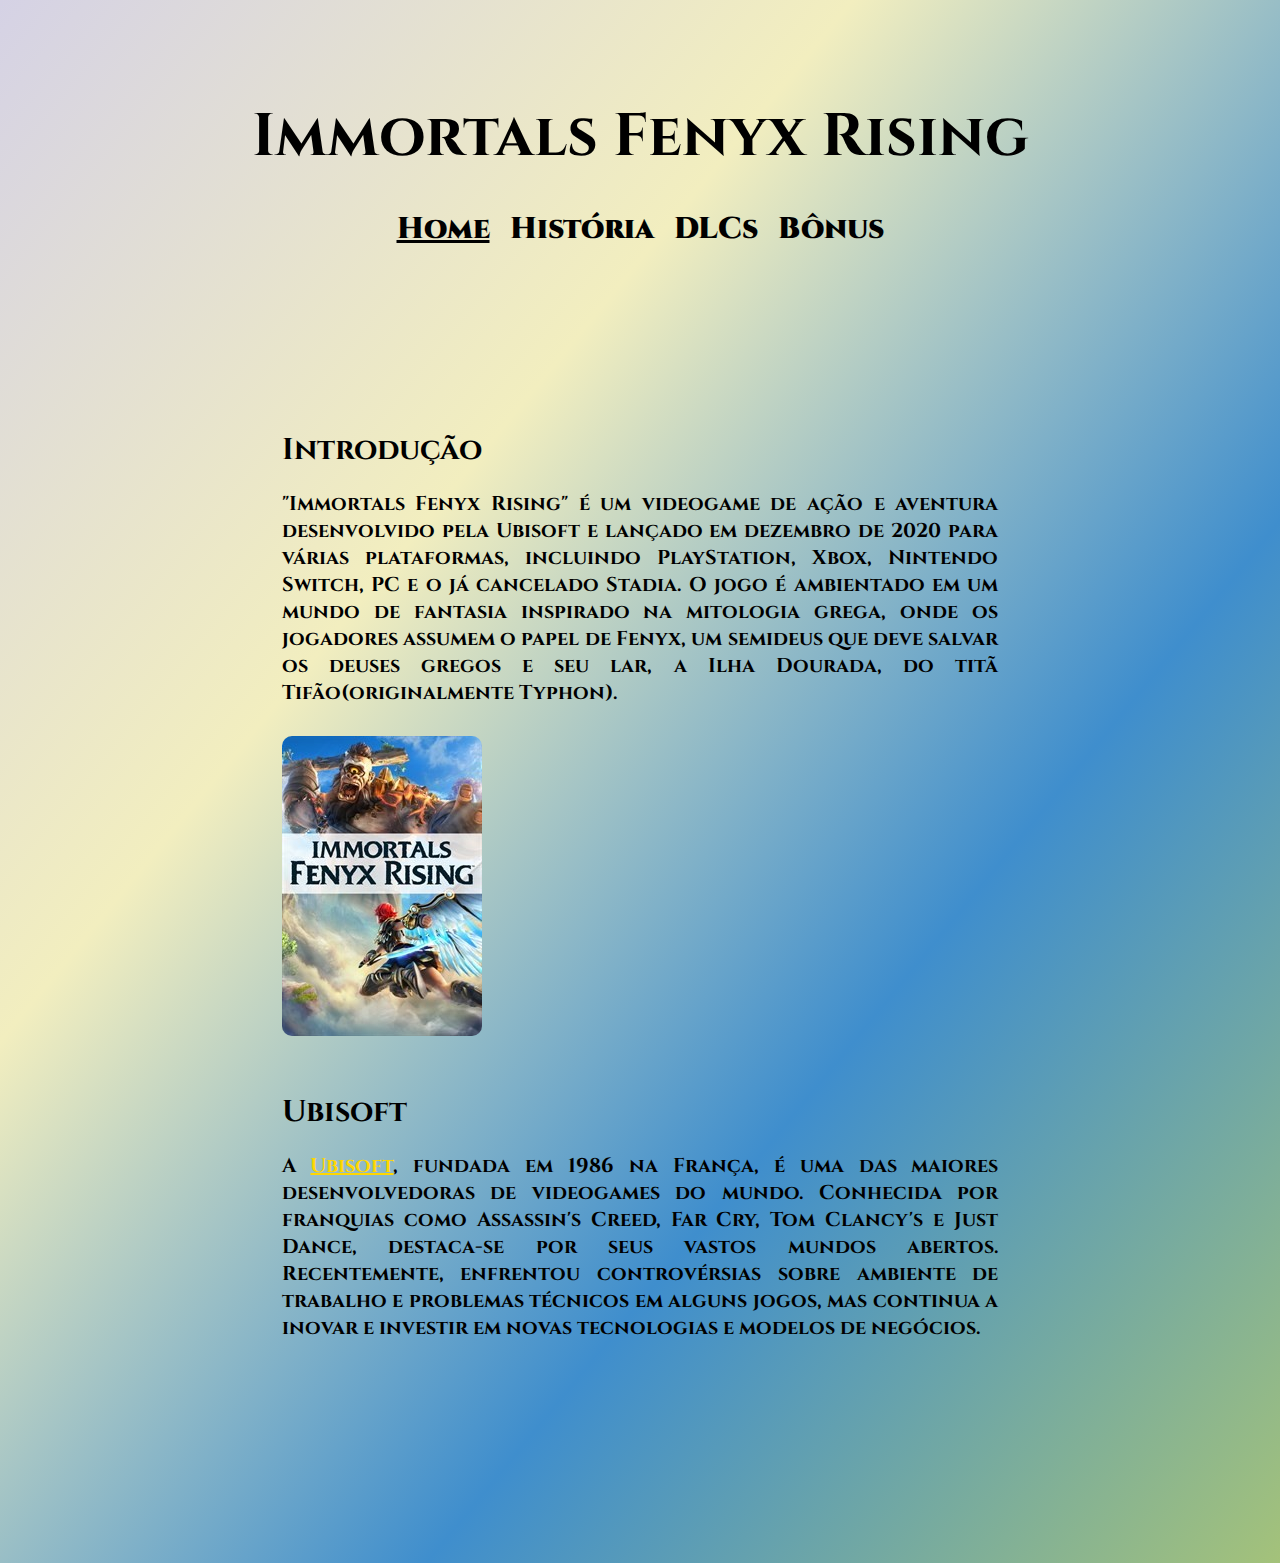
<file: index.html>
<!DOCTYPE html>
<html lang="pt-BR">

<head>
    <meta charset="UTF-8">
    <meta name="viewport" content="width=device-width, initial-scale=1.0">
    <title>Immortals Fenyx Rising</title>
    <link rel="stylesheet" href="./css/style.css">
</head>

<body>



    <header>
       
        <h1>Immortals Fenyx Rising</h1>
        <nav>
            <ul>
                <li><a href="index.html">
                        <div class="janelaAtual"><div class="botao">Home</div></div>
                    </a></li>
                <li><a href="historia.html"><div class="botao">História</div></a></li>
                <li><a href="dlc.html"><div class="botao">DLCs</div></a></li>
                <li><a href="bonus.html"><div class="botao">Bônus</div></a></li>
            </ul>
            <!--Menu de navegação-->

        </nav>



    </header>
    <main>
        <!--Introdução-->
        <div class="texto">
            <h2>
                Introdução
            </h2>
            <p>"Immortals Fenyx Rising" é um videogame de ação e aventura desenvolvido pela Ubisoft
                e lançado em dezembro de 2020 para várias plataformas, incluindo PlayStation, Xbox,
                Nintendo Switch, PC e o já cancelado Stadia. O jogo é ambientado em um mundo de fantasia inspirado na
                mitologia
                grega, onde os jogadores assumem o papel de Fenyx, um semideus que deve salvar os deuses gregos e seu
                lar, a Ilha Dourada, do titã Tifão(originalmente Typhon).</p>
                <img src="img/capa.jpg" alt="Capa Immortals Fenyx Rising">
            <h2>Ubisoft</h2>
            <p>
                A <a href="https://www.ubisoft.com/pt-br/game/immortals-fenyx-rising" class="hl">Ubisoft</a>, fundada em 1986 na França, é uma das maiores desenvolvedoras de videogames do mundo. Conhecida por franquias como Assassin's Creed, Far Cry, Tom Clancy's e Just Dance, destaca-se por seus vastos mundos abertos. Recentemente, enfrentou controvérsias sobre ambiente de trabalho e problemas técnicos em alguns jogos, mas continua a inovar e investir em novas tecnologias e modelos de negócios.
            </p>
            <br><br><br><br><br><br>
            
            
            </div>
            

    </main>
    <footer>

    </footer>

</body>

</html>
</file>
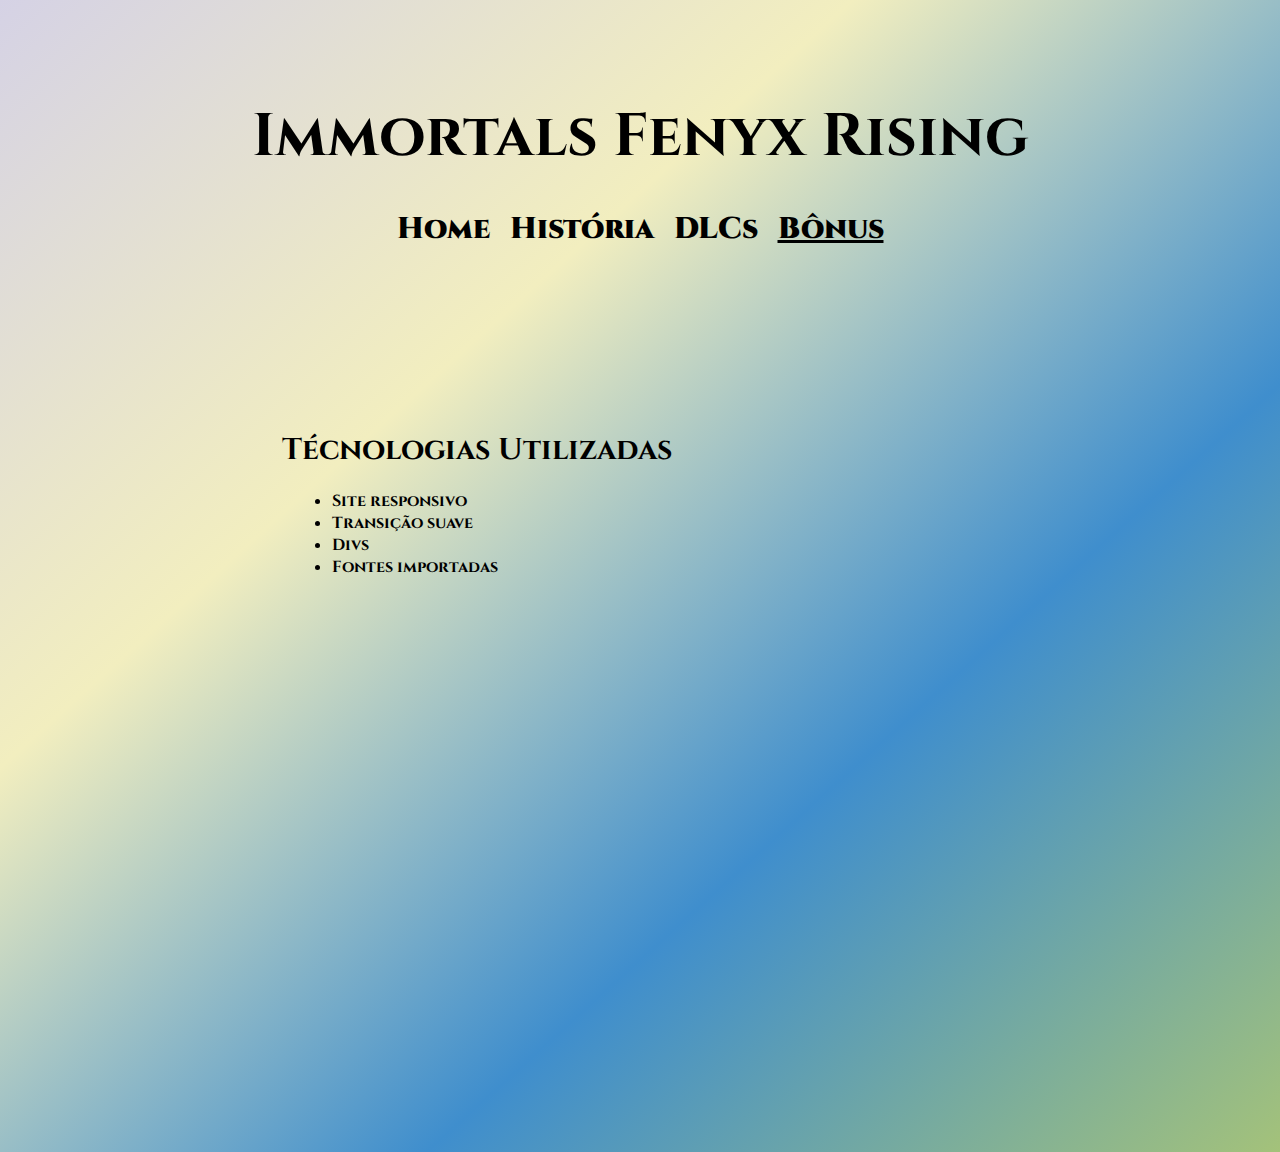
<file: bonus.html>
<!DOCTYPE html>
<html lang="pt-BR">
<head>
    <meta charset="UTF-8">
    <meta name="viewport" content="width=device-width, initial-scale=1.0">
    <title>Bônus</title>
    <link rel="stylesheet" href="css/style.css">
</head>
<body>
    <header>
        <h1>Immortals Fenyx Rising</h1>
        <nav>
            <ul>
                <li><a href="index.html">
                    <div class="gambBack"><div class="botao">Home</div></div>
                </a></li>
            <li><a href="historia.html"><div class="gambBack"><div class="botao">História</div></div></a></li>
            <li><a href="dlc.html"><div class="gambBack"><div class="botao">DLCs</div></div></a></li>
            <li><a href="bonus.html"><div class="janelaAtual"><div class="botao">Bônus</div></div></a></li>
            </ul>
            <!--Menu de navegação-->

        </nav>
    </header>
    <main>
        <!--Técnologias bônus-->
        <div>
            <h2>Técnologias Utilizadas</h2>
            <div class="listaTec"><ul>
                <li>Site responsivo</li>
                <li>Transição suave</li>
                <li>Divs</li>
                
                <li>Fontes importadas</li>
            </ul></div>
            <br><br><br><br><br><br><br><br><br><br><br>
        </div>
    </main>
    <footer>
        <br><br><br><br><br><br><br><br><br><br><br>
    </footer>
</body>
</html>
</file>
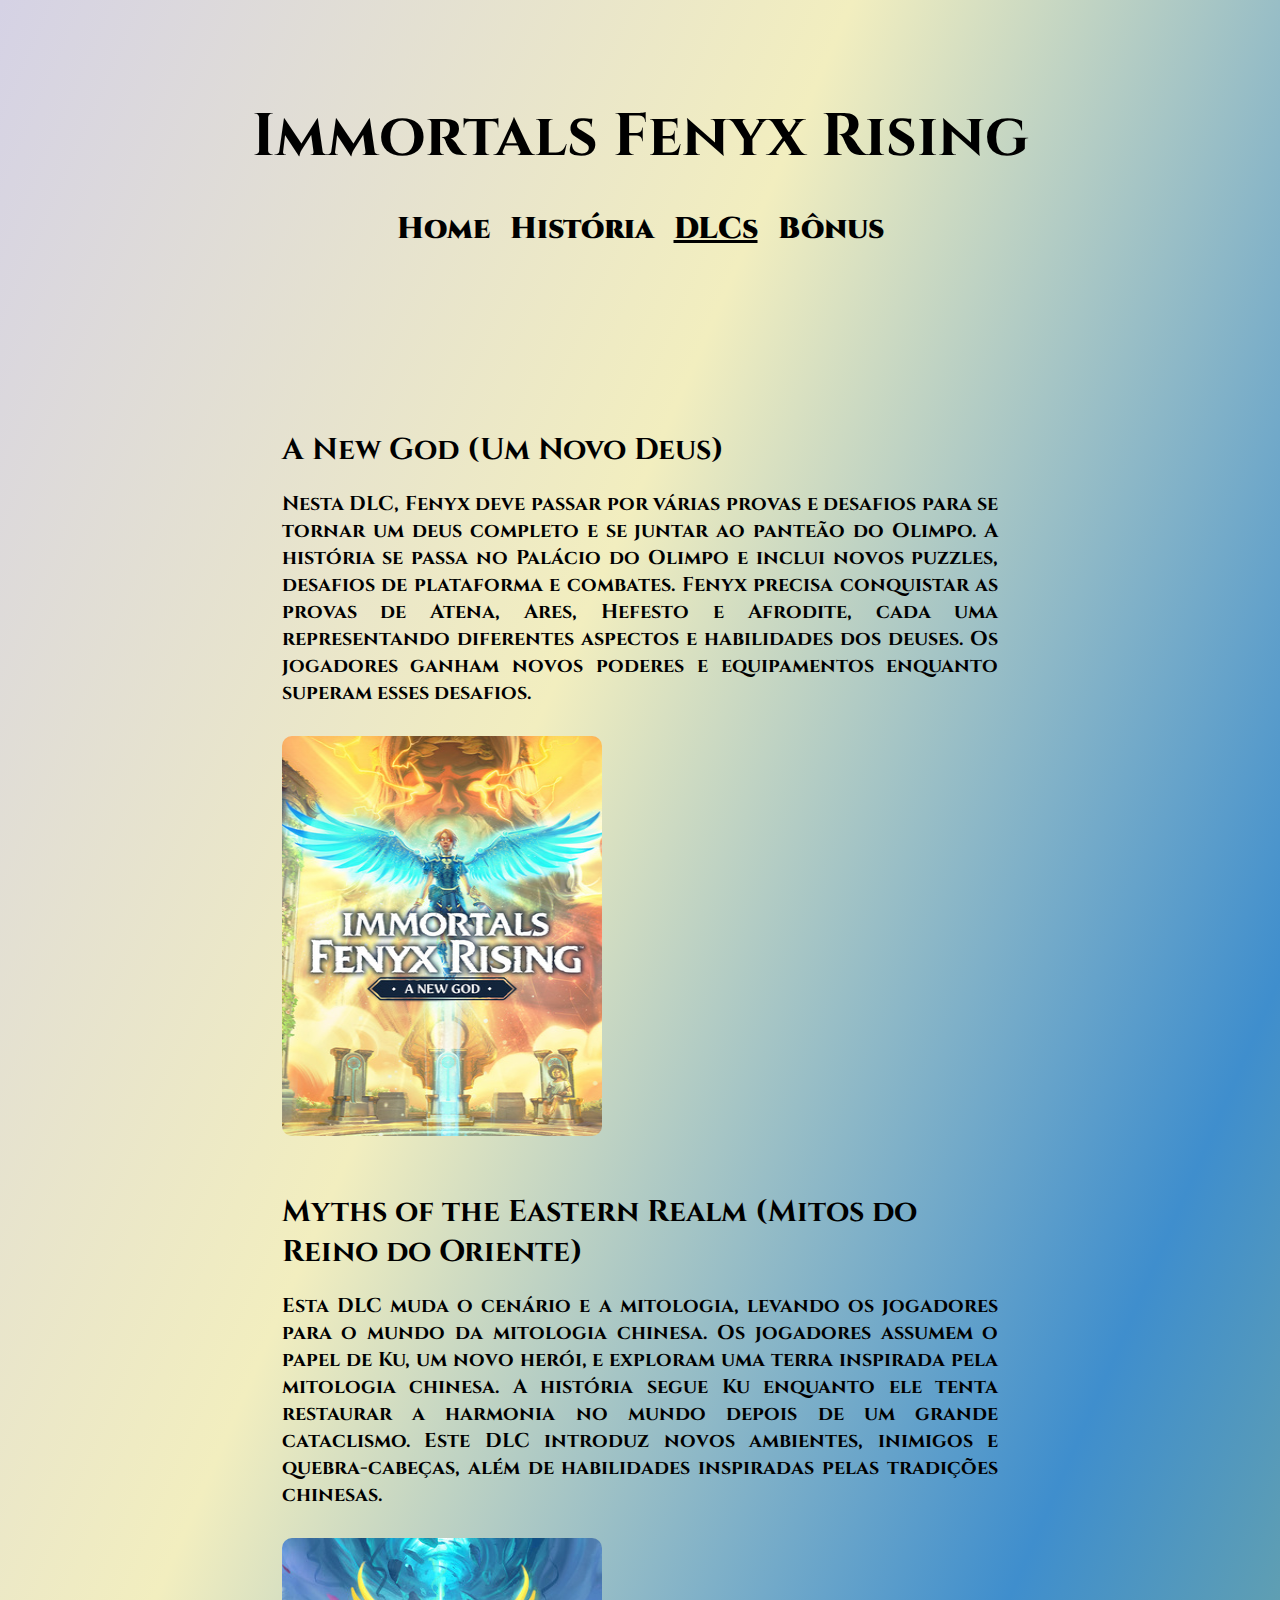
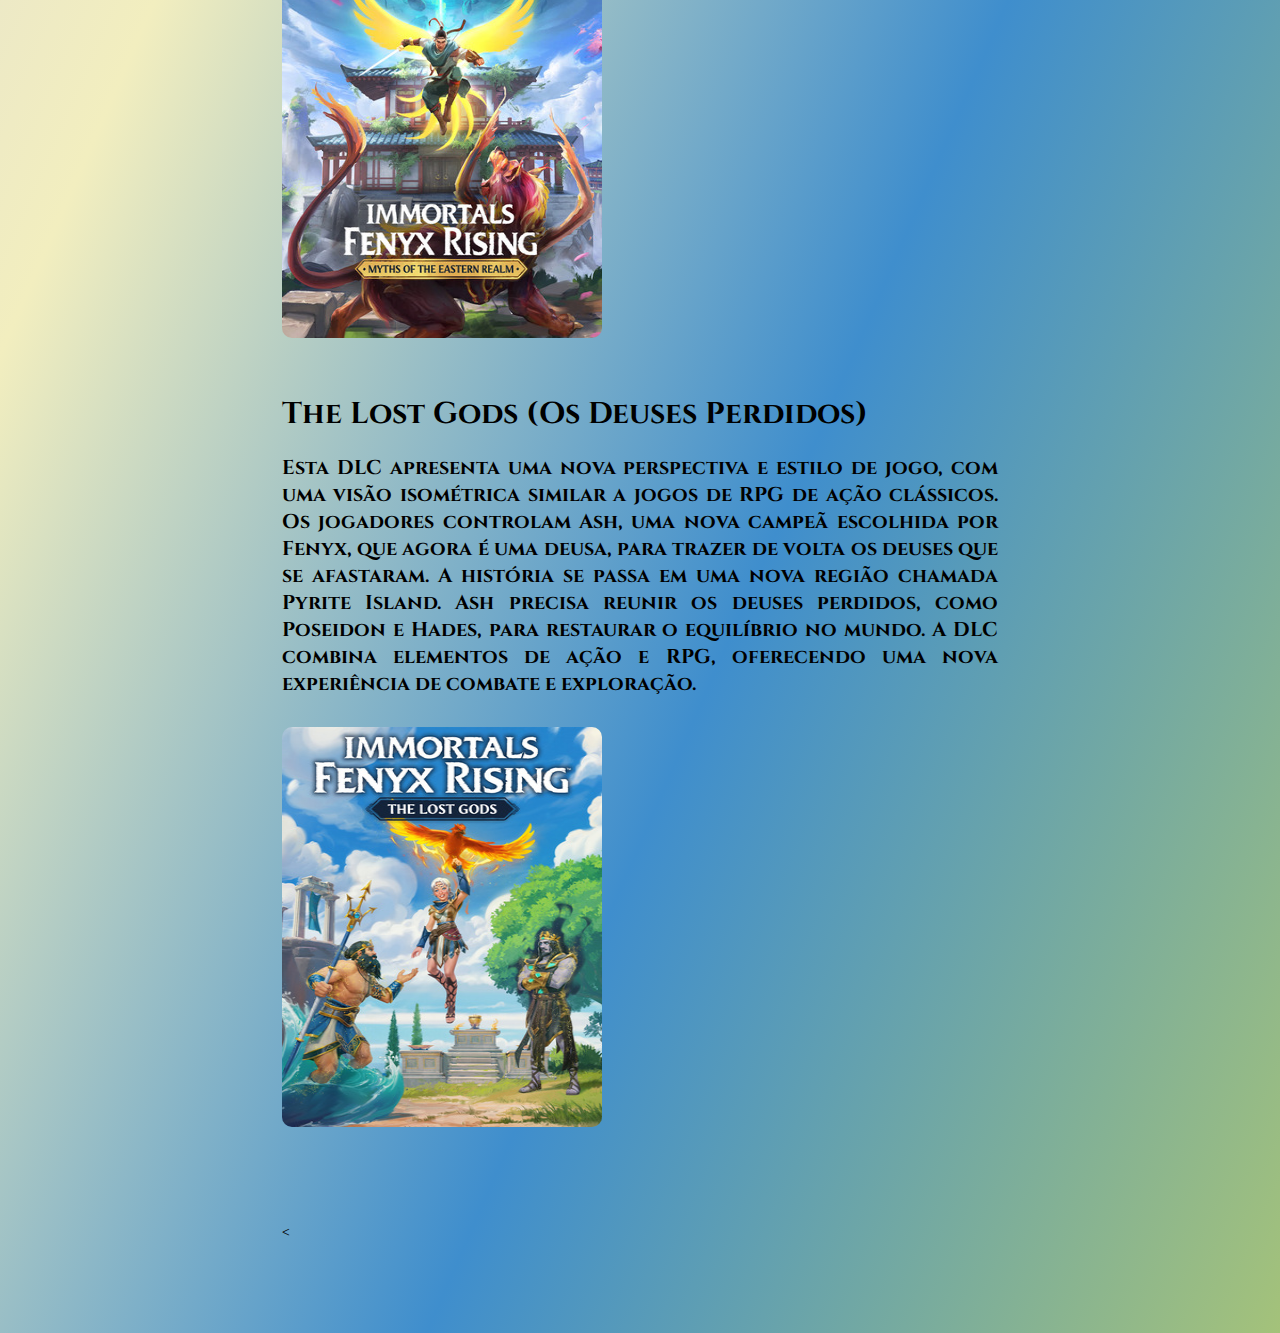
<file: dlc.html>
<!DOCTYPE html>
<html lang="pt-BR">
<head>
    <meta charset="UTF-8">
    <meta name="viewport" content="width=device-width, initial-scale=1.0">
    <title>DLCs</title>
    <link rel="stylesheet" href="css/style.css">
</head>
<body>
    <header>
        <h1>Immortals Fenyx Rising</h1>
        <nav>
            <ul>
                <li><a href="index.html">
                    <div class="gambBack"><div class="botao">Home</div></div>
                </a></li>
            <li><a href="historia.html"><div class="gambBack"><div class="botao">História</div></div></a></li>
            <li><a href="dlc.html"><div class="janelaAtual"><div class="botao">DLCs</div></div></a></li>
            <li><a href="bonus.html"><div class="gambBack"><div class="botao">Bônus</div></div></a></li>
            </ul>
            <!--Menu de navegação-->

        </nav>
    </header>
    <main>
        <!--Lista de DLCs-->
        <div>
            <h2>A New God (Um Novo Deus)</h2>
            <p>Nesta DLC, Fenyx deve passar por várias provas e desafios para se tornar um deus completo e se juntar ao panteão do Olimpo. A história se passa no Palácio do Olimpo e inclui novos puzzles, desafios de plataforma e combates. Fenyx precisa conquistar as provas de Atena, Ares, Hefesto e Afrodite, cada uma representando diferentes aspectos e habilidades dos deuses. Os jogadores ganham novos poderes e equipamentos enquanto superam esses desafios.</p>
            <img src="img/aNewGodDLC (1).jpg" alt="DLC A New God" width="320" height="400">
            <br>
            <h2>Myths of the Eastern Realm (Mitos do Reino do Oriente)</h2>
            <p>Esta DLC muda o cenário e a mitologia, levando os jogadores para o mundo da mitologia chinesa. Os jogadores assumem o papel de Ku, um novo herói, e exploram uma terra inspirada pela mitologia chinesa. A história segue Ku enquanto ele tenta restaurar a harmonia no mundo depois de um grande cataclismo. Este DLC introduz novos ambientes, inimigos e quebra-cabeças, além de habilidades inspiradas pelas tradições chinesas.</p>
            <img src="img/MofTheEsternRealmDlc (1) (1).jpg" alt="DLC Myths of the Eastern Realm" width="320" height="400">
            <br>
            <h2>The Lost Gods (Os Deuses Perdidos)</h2>
            <p>Esta DLC apresenta uma nova perspectiva e estilo de jogo, com uma visão isométrica similar a jogos de RPG de ação clássicos. Os jogadores controlam Ash, uma nova campeã escolhida por Fenyx, que agora é uma deusa, para trazer de volta os deuses que se afastaram. A história se passa em uma nova região chamada Pyrite Island. Ash precisa reunir os deuses perdidos, como Poseidon e Hades, para restaurar o equilíbrio no mundo. A DLC combina elementos de ação e RPG, oferecendo uma nova experiência de combate e exploração.</p>
            <img src="img/TheLostGodsDlc (1).jpg" alt="The Lost Gods" width="320" height="400">
            <br><br><br><br><br><
            

        </div>
    </main>
    <footer>

    </footer>
</body>
</html>
</file>
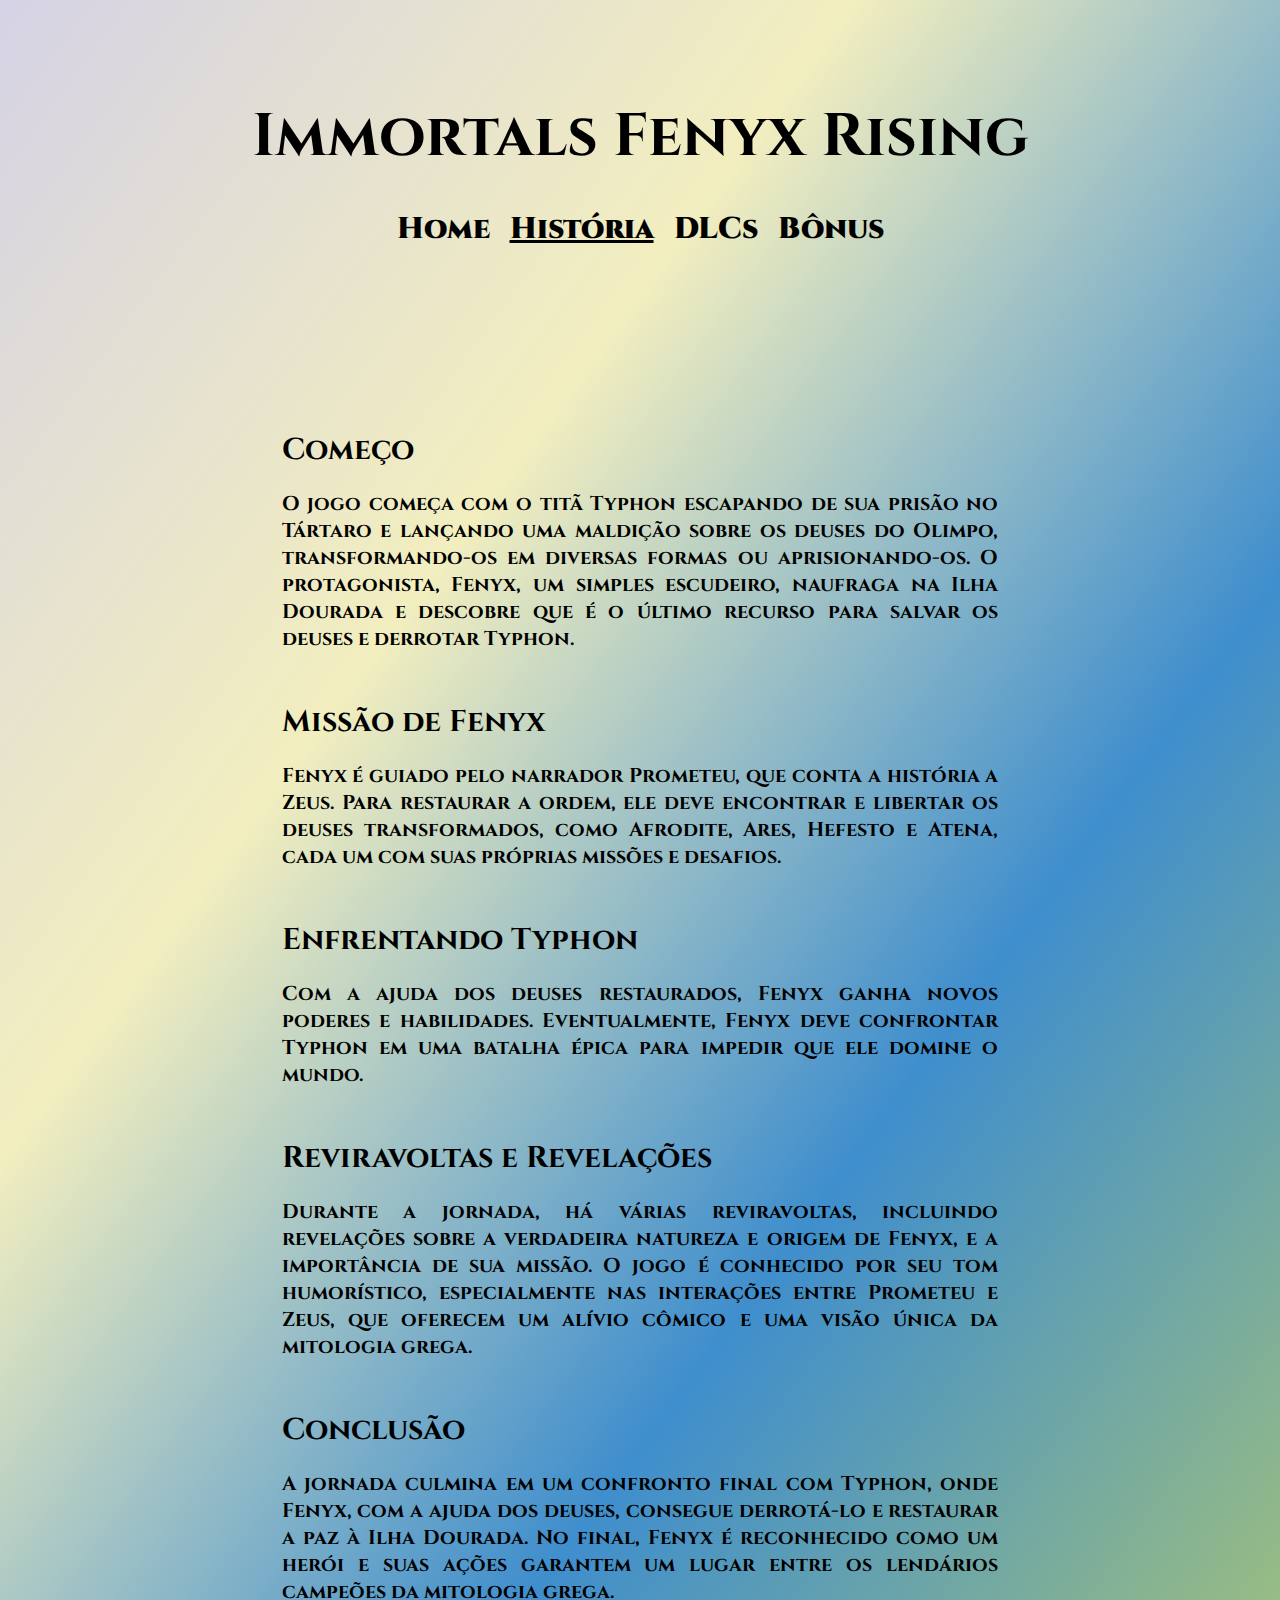
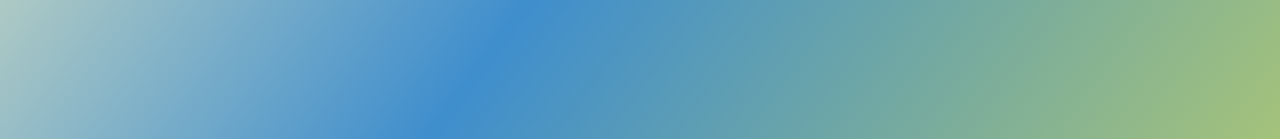
<file: historia.html>
<!DOCTYPE html>
<html lang="pt-BR">
<head>
    <meta charset="UTF-8">
    <meta name="viewport" content="width=device-width, initial-scale=1.0">
    <title>História</title>
    <link rel="stylesheet" href="css/style.css">
</head>
<body>
    <header>
        <h1>Immortals Fenyx Rising</h1>
        <nav>
            <ul>
                <li><a href="index.html">
                    <div class="gambBack"><div class="botao">Home</div></div>
                </a></li>
            <li><a href="historia.html"><div class="janelaAtual"><div class="botao">História</div></div></a></li>
            <li><a href="dlc.html"><div class="gambBack"><div class="botao">DLCs</div></div></a></li>
            <li><a href="bonus.html"><div class="gambBack"><div class="botao">Bônus</div></div></a></li>
            </ul>
            <!--Menu de navegação-->

        </nav>
    </header>
    <main>
        <!--História-->
        <div>
            <h2>
                Começo
            </h2>
            <p>O jogo começa com o titã Typhon escapando de sua prisão no Tártaro e lançando uma maldição sobre os deuses do Olimpo, transformando-os em diversas formas ou aprisionando-os. O protagonista, Fenyx, um simples escudeiro, naufraga na Ilha Dourada e descobre que é o último recurso para salvar os deuses e derrotar Typhon.</p>
                
            <h2>Missão de Fenyx</h2>
            <p>
                Fenyx é guiado pelo narrador Prometeu, que conta a história a Zeus. Para restaurar a ordem, ele deve encontrar e libertar os deuses transformados, como Afrodite, Ares, Hefesto e Atena, cada um com suas próprias missões e desafios.
            </p>
            <h2>Enfrentando Typhon</h2>
            <p>Com a ajuda dos deuses restaurados, Fenyx ganha novos poderes e habilidades. Eventualmente, Fenyx deve confrontar Typhon em uma batalha épica para impedir que ele domine o mundo.</p>
            <h2>Reviravoltas e Revelações</h2>
            <p>Durante a jornada, há várias reviravoltas, incluindo revelações sobre a verdadeira natureza e origem de Fenyx, e a importância de sua missão. O jogo é conhecido por seu tom humorístico, especialmente nas interações entre Prometeu e Zeus, que oferecem um alívio cômico e uma visão única da mitologia grega.</p>
            <h2>Conclusão</h2>
            <p>A jornada culmina em um confronto final com Typhon, onde Fenyx, com a ajuda dos deuses, consegue derrotá-lo e restaurar a paz à Ilha Dourada. No final, Fenyx é reconhecido como um herói e suas ações garantem um lugar entre os lendários campeões da mitologia grega.</p>
            <br><br>
            
            
            </div>
    </main>
    <footer>

    </footer>
</body>
</html>
</file>
<file: css/style.css>
@import url('https://fonts.googleapis.com/css2?family=Cinzel&display=swap');

* {
    font-family: 'Cinzel', serif;
    margin: 0;
    padding: 0;
    box-sizing: border-box;
}

body {
    background-image: linear-gradient(to bottom right, #D5D2E5, #F2EEBF, #3F8ECD, #A4C27A);
    background-size: cover;
}

header {
    margin: auto;
    margin-top: 50px;
    flex-wrap: wrap;
    border-radius: 40px;
    width: 80vw;
    height: 220px;
    display: flex;
    justify-content: space-around;
    background-image: url(https://sm.ign.com/ign_br/screenshot/default/orp-03-griffinbowarrow_yzkn.jpg);
    align-items: center;





}

header ul {
    background-color: transparent;
    display: flex;

    list-style: none;
}

.botao {

    
    list-style: none;
    padding: 10px;
    
    font-weight: bolder;
    font-size: 30px;
    background-color: transparent;
    border-radius: 10px;
    font-family: 'Cinzel', serif;

}

a {
    text-decoration: none;
    background-color: transparent;
    color: black;

}

.botao:hover {
    transition: background-color 1.1s;
    background-color: #3073C1;
    
    padding: 10px;
    border-radius: 10px;
    color: black;
}

.botao:hover a {
    background-color:#3073C1;
    transition: background-color 0.3s;
    border-radius: 10px;
    color: black;
}

.botao:hover .janelaAtual {
    background-color: #3073C1;
    transition: background-color 0.3s;
    color: black;
    border-radius: 10px;
}

.janelaAtual {
    text-decoration: underline;

}

h1 {
    
    margin-top: 35px;
    background-color: transparent;
    font-size: 60px;
    font-weight: bolder;
    font-family: 'Cinzel', serif;
}

main {
    margin: auto;
    margin-top: 90px;
    border-radius: 40px;

    width: 80vw;
    height: auto;
    display: flex;
    justify-content: center;
    align-items: flex-start;
    background-color: transparent;
    flex-wrap: wrap;
    margin-bottom: 90px;
    background-image: url(https://images7.alphacoders.com/111/1118224.jpg);
    

}
/* Responsividadde Mobile*/
@media (max-width: 600px) {
    main {
        height: auto;
        padding: 10px;
    }
    img{
        width: 200px;
        height: 260px;
        
    }
    header {
        margin: 39px;
        width: auto;
        height: auto;
        
    }
    h1 {
        font-size: 32pt;
        
    }
    .botao {
        font-size: 12pt;
        padding: 5px;
        margin-bottom: 38px;
        font-weight: bolder;
    }
    .botao:hover{
        padding: 5px;
    }
    .botao:hover a{
        padding: 5px;
    }
    .botao:hover .janelaAtual{
        padding: 5px;
    }
   
    
}
/* Responsividade Tablet */
@media (max-width: 939px) {
    h1 {
        
        justify-content: center;
        text-align: center;
        
    }
    header {
        height: 260px;
    }
    
    

}

main>div {
    width: 70%;
    margin-top: 20px;
    background-color: transparent;
}

h2 {
    margin-top: 50px;
    font-size: 30px;
    margin-bottom: 20px;
    background-color: transparent;
    font-family: 'Cinzel', serif;
}

p {
    font-size: 20px;
    text-align: justify;
    background-color: transparent;
    color: black;
    font-weight: bolder;
    font-family: 'Cinzel', serif;
}

img {
    margin-top: 30px;
    
    
    border-radius: 10px;
}

h3 {
    background-color: #EBF38B;
    margin-top: 20px;
    font-family: 'Cinzel', serif;
}

li {
    background-color: transparent;
    font-weight: bolder;
}

nav {
    background-color: transparent;
}
.listaTec ul li{
    margin-left: 50px;
}
.hl{
    text-decoration: underline;
    color: gold;
}
</file>
